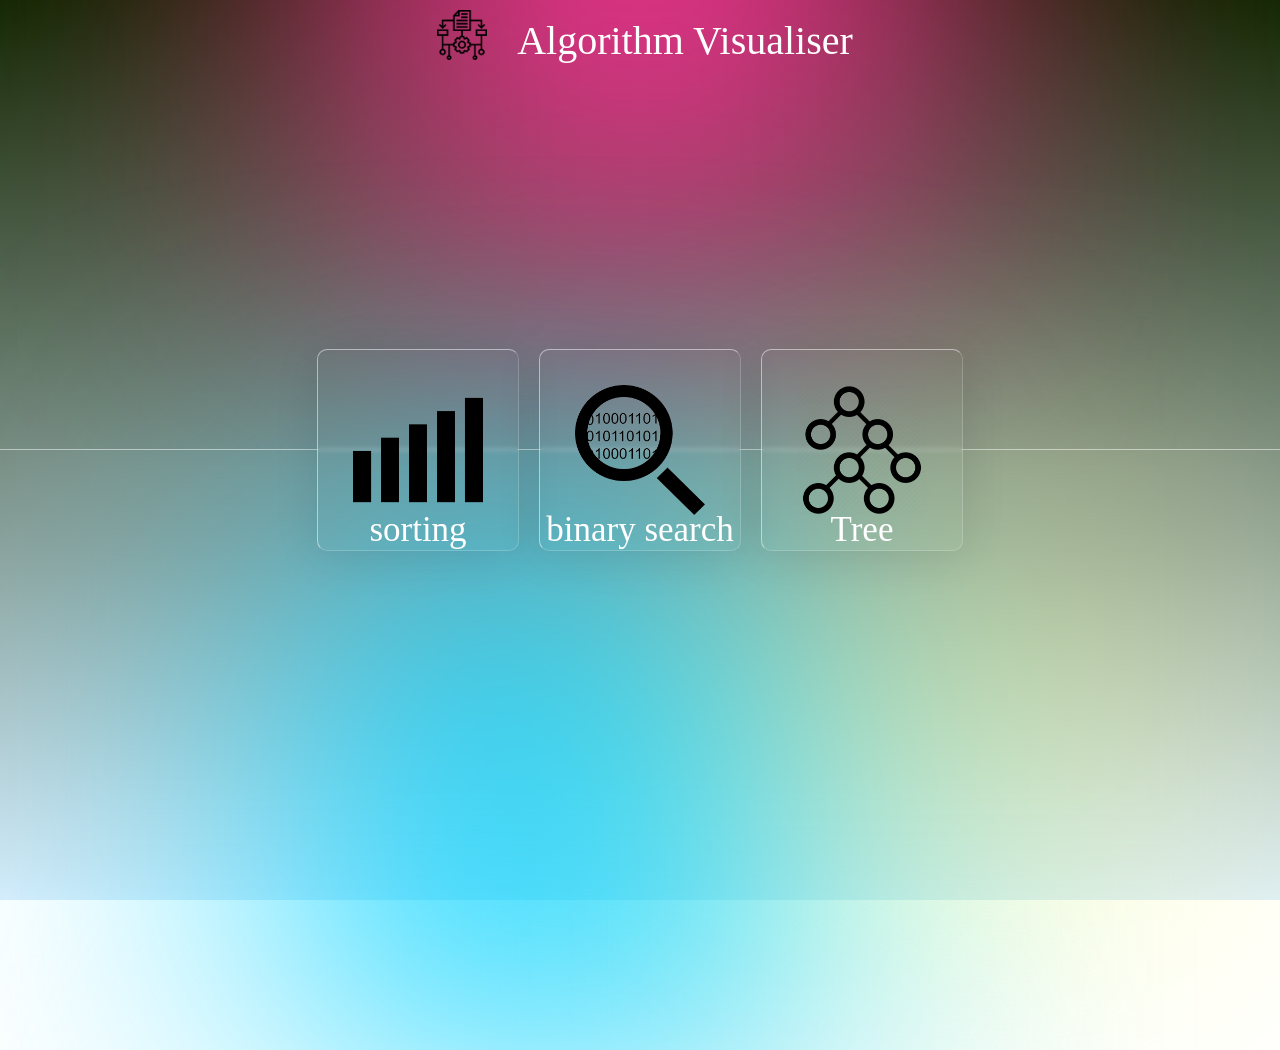
<file: index.html>
<!DOCTYPE html>
<html lang="en">
<head>
    <meta charset="UTF-8">
    <meta http-equiv="X-UA-Compatible" content="IE=edge">
    <meta name="viewport" content="width=device-width, initial-scale=1.0">
    <link rel="stylesheet" href="style.css">
    <title>Algo Vis</title>
</head>
<body>
      <div class="head">
          <div id="logo"><img src="icon.png" height="50px" width="50px" alt="logo"></div>
        <div class="text">Algorithm Visualiser</div></div>
      <div class="box">
        <div class="color"></div>
        <div class="color"></div>
        <div class="color"></div>
        <div class="ul">
          <div class="grid">
            <img src="sort.png" class="bsearch" height="130px" width="130px">
            <a href="sorting/sorting.html">sorting</a>
        </div>
        <div class="grid">
          <img src="binary.png" class="bsearch" height="130px" width="130px">
          <a href="binary search/bsearch.html">binary search</a>
      </div>
      <div class="grid">
        <img src="tree.png" class="bsearch" height="130px" width="130px">
        <a href="Tree Traversal/tree.html">Tree</a>
    </div>
        </div>
      </div>
      
</body>
</html>
</file>
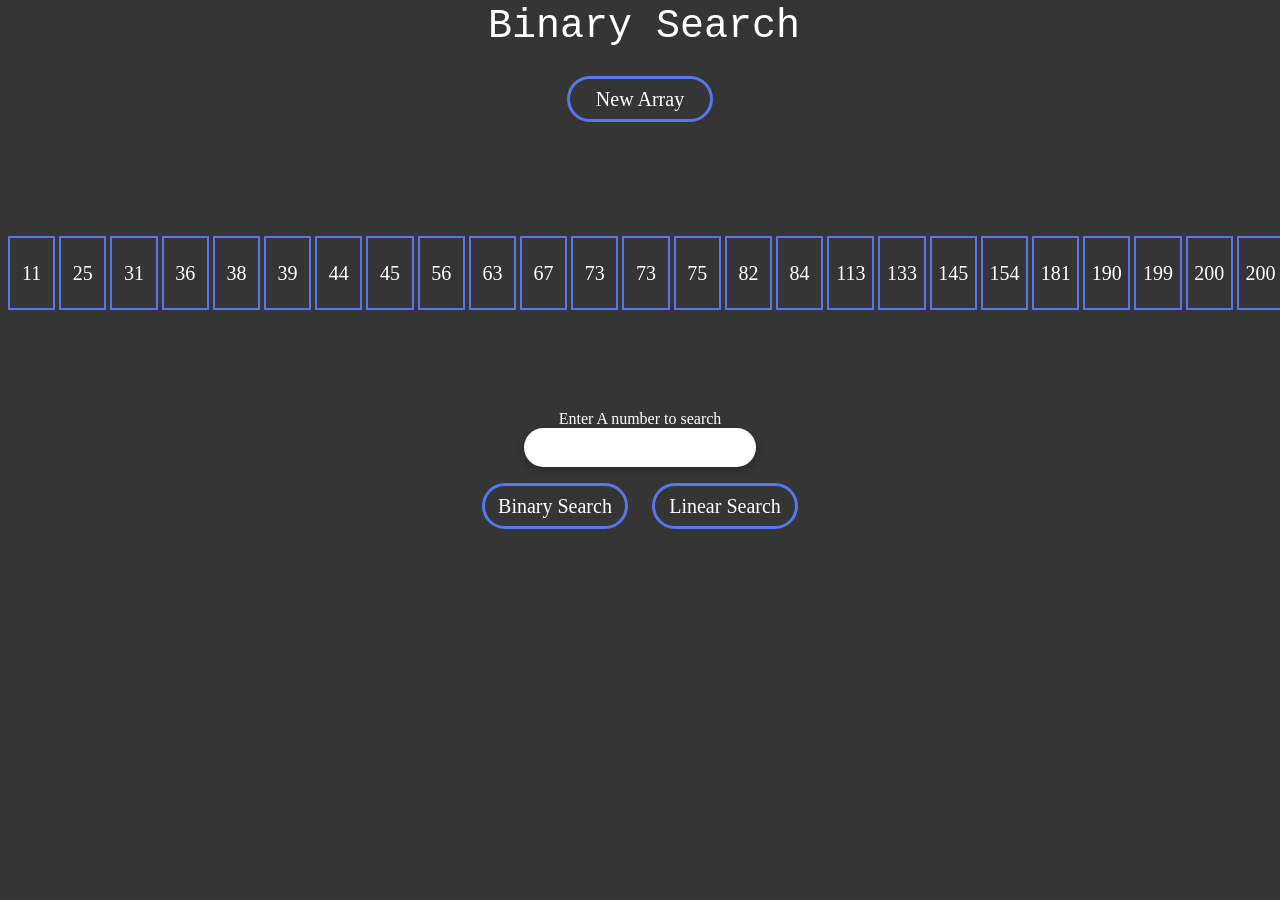
<file: binary search/bsearch.html>
<!DOCTYPE html>
<html lang="en">
<head>
    <meta charset="UTF-8">
    <meta http-equiv="X-UA-Compatible" content="IE=edge">
    <meta name="viewport" content="width=device-width, initial-scale=1.0">
    <link rel="stylesheet" href="bsearch.css">
    <title>Binary search</title>
</head>
<body>
       <div class="head">Binary Search</div>
       <div class="but">
       <div class="button" id="narray">New Array</div>
       
</div>
       <div id="array"></div>
       <div id="output"></div>
       <div class="input">
           <div class="text">Enter A number to search</div>
           <input id="num" type="number" ></div>
       <div class="but">
           <div class="button" id="bsearch">Binary Search</div>
           <div class="button" id="lsearch">Linear Search</div>
    </div>
    <script src="bsearch.js"></script>
</body>
</html>
</file>
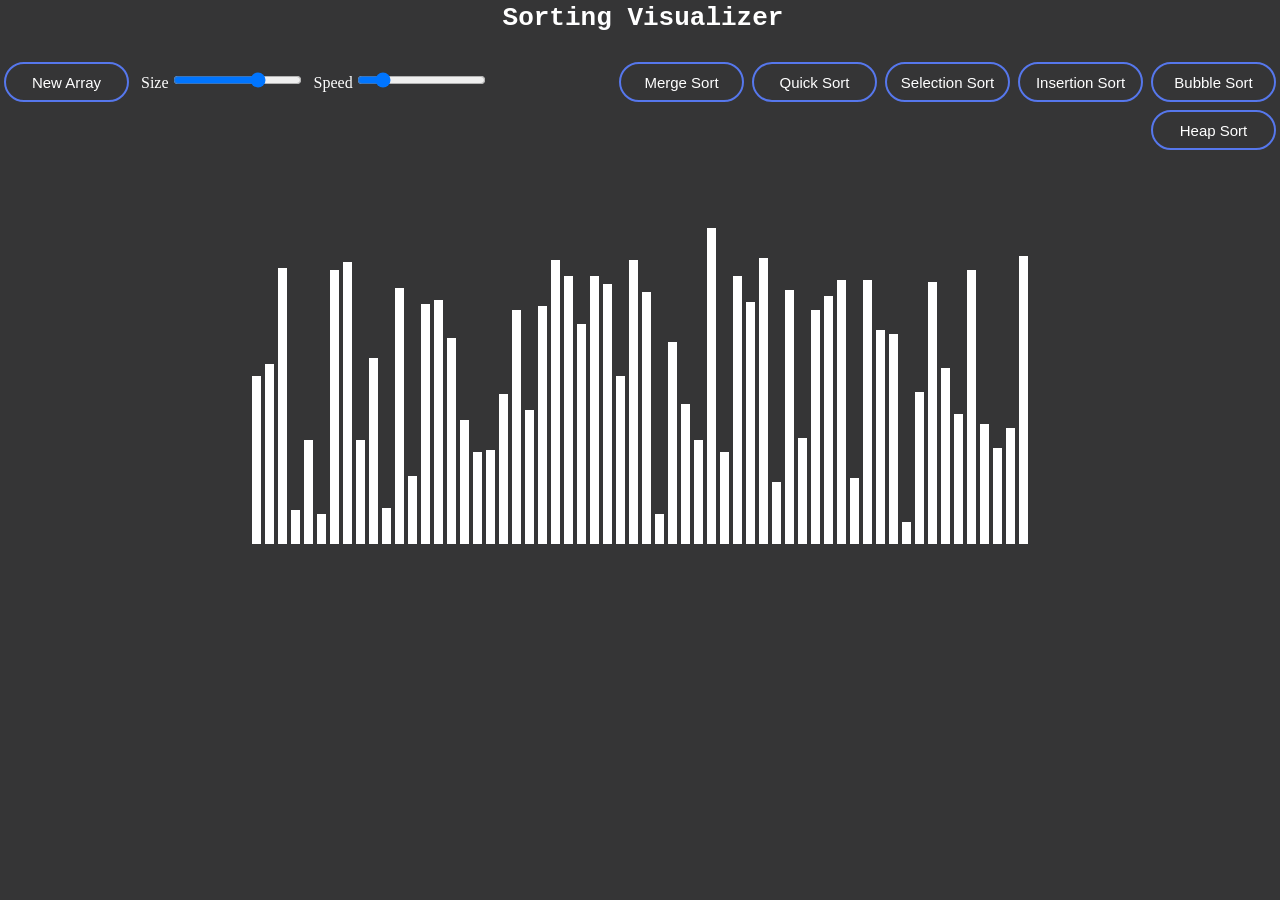
<file: sorting/sorting.html>
<!DOCTYPE html>
<html lang="en">
<head>
    <meta charset="UTF-8">
    <meta http-equiv="X-UA-Compatible" content="IE=edge">
    <meta name="viewport" content="width=device-width, initial-scale=1.0">
    <link rel="stylesheet" href="sorting.css">
    <title>sort</title>
</head>
<body>
    <div class="heading"><h1>Sorting Visualizer</h1></div>
    <div class="head">
        <button id="newarray" class="new">New Array</button>
        <span id="size">Size
            <input id="Size" type="range" min="5" max="100" step="1" value="70">
        </span>
        <span id="Speed">Speed
            <input id="speed" type="range" min="10" max="310" stepdown="10" value="60">
        </span>
        <button id="bubsort" class="but">Bubble Sort</button>
        <button class="but" id="insort">Insertion Sort</button>
        <button class="but" id="sesort">Selection Sort</button>
        <button class="but" id="qsort" >Quick Sort</button>
        <button class="but" id="msort">Merge Sort</button>
        <button class="but" id="hsort">Heap Sort</button>
        
    </div>
    <div class="bars" id="bars">

    </div>
    <script src="sorting.js"></script>
    
</body>
</html>
</file>
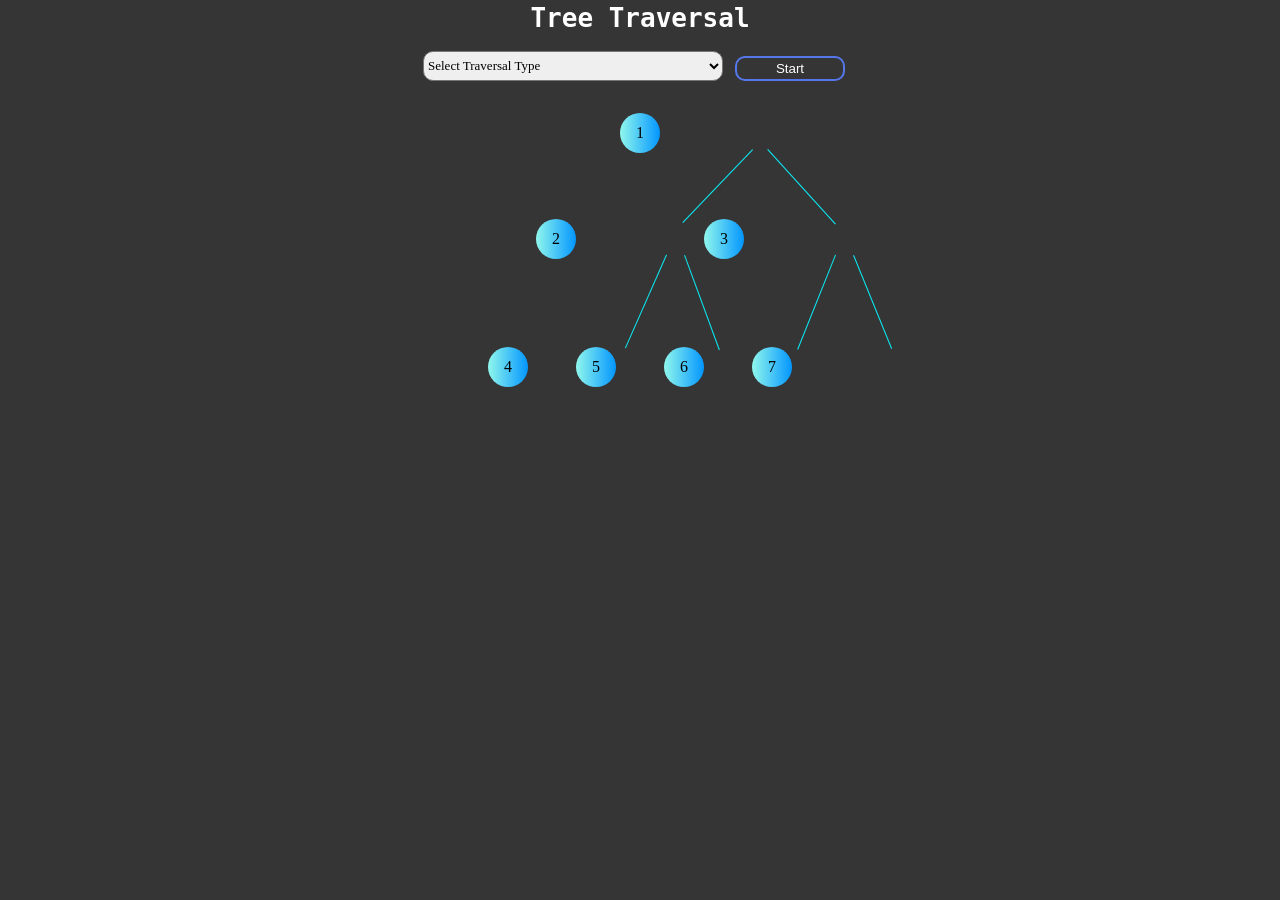
<file: Tree Traversal/tree.html>
<!DOCTYPE html>
<html lang="en">
<head>
    <meta charset="UTF-8">
    <meta http-equiv="X-UA-Compatible" content="IE=edge">
    <meta name="viewport" content="width=device-width, initial-scale=1.0">
    <link rel="stylesheet" href="tree.css">
    <title>Tree Traversal</title>
</head>
<body>
    <div class="heading"><h1>Tree Traversal</h1></div>
    <div class="selbox flex">
        <select name="select" id="select" placeholder="type">
            <option value>Select Traversal Type</option>
            <option value="inorder">In Order</option>
            <option value="preorder">Pre Order</option>
            <option value="postorder">Post Order</option>
        </select>
        <button class="but">Start</button>
    </div>
    <div class="tree">
        <div class="level flex">
            <div class="node flex" style="margin: 2px;">1</div>
        </div>
        <div class="level flex"> <div class="node flex" style="margin: 64px;">2</div> <div class="node flex" style="margin:64px;">3</div></div>
        <div class="level flex"> <div class="node flex t" >4</div> <div class="node flex t" >5</div> <div class="node flex t" >6</div> <div class="node flex t" >7</div></div>
        <div class="level"></div>
    </div>
    <div  id="l1"></div>
    <div  id="l2"></div>
    <div  id="l3"></div>
    <div  id="l4"></div>
    <div  id="l5"></div>
    <div  id="l6"></div>
    <div class="output"></div>
    <script src="tree.js"></script>
</body>
</html>
</file>
<file: style.css>
*{
    margin: 0;
    padding: 0;
}
body{
    overflow: hidden;
}
.head{
    display: flex;
    align-items: center;
    justify-content: center;
    font-size: 40px;
    position: absolute;
    top: 0;
    width: 100%;
    z-index: 5;
   color: white;
}
.box{
     position: absolute;
     height: 100vh;
     width: 100%;
     background:linear-gradient(to bottom,#122802,#dff1ff);
    
     color: white;
     display: flex;
     align-items: center;
     justify-content: center;
}
.box::before{
    content: '';
    position: absolute;
    bottom: 0;
    width: 100%;
    height: 50%;
    z-index: 2;
    backdrop-filter:blur(50px);
    border-top: 1px solid rgb(255,255,255,0.5);
}
.box .color{
    position: absolute;
    filter: blur(150px);
}
.box .color:nth-child(1){
    height: 600px;
    width: 600px;
    background: #ff359b;
    top: -350px;
    z-index: 0;
}
.box .color:nth-child(2){
    height: 500px;
    width: 500px;
    background: #00d2ff;
    bottom: -150px;
    left: 300px;
    z-index: 0;
}
.box .color:nth-child(3){
    height: 300px;
    width: 300px;
    background: #fffd87;
    bottom: 50px;
    right: 150px;
    z-index: 0;
}
.ul{
    position: relative;
    display: flex;
    align-items: center;
    justify-content: center;
    z-index: 3;
}
.ul .grid{
    position: relative;
    display: flex;
    align-items: center;
    justify-content: center;
    margin: 10px;
    width: 200px;
    height: 200px;
    border: 1px solid rgb(255,255,255,0.5);
    border-radius: 10px;
    border-right: 1px solid rgb(255,255,255,0.2);
    border-bottom: 1px solid rgb(255,255,255,0.2);
     box-shadow:0 5px 45px rgba(0,0,0,0.1) ;
     backdrop-filter: blur(2px);
     transition: 0.5s;
     overflow: hidden;
}
.ul .grid:hover{
    transform: translateY(-20px);
}
.ul .grid::before{
    content: '';
    position: absolute;
    top: 0;
    left: 0;
    width: 50px;
    height: 100%;
    background: rgba(255,255,255,0.5);
    transform: skewX(45deg) translateX(300px);
   transition: 0.5s;
}
.bsearch{
    position: absolute;
    z-index: -2;
}
.text{
    margin-left: 20px;
}
#logo{
    margin: 10px;
}
a{  
    position:absolute;
    bottom: 0;
    color: rgb(255, 255, 255);
    font-size: 35px;
    width: inherit;
    text-align: center;
    text-decoration: none;
}
</file>
<file: binary search/bsearch.css>
*{
    margin: 0;
    padding: 0;
}
body{
    background-color: #353536;
    color: white;

}
.head{
    display: flex;
    align-items: center;
    justify-content: center;
    font-size: 40px;
    margin: 4px;
    margin-bottom: 15px;
    width: 100%;
    font-family: monospace;
}
#array{
    display: flex;
    align-items: center;
    justify-content: center;
    height: 150px; 
    width: 100%;
    margin:6px;
    margin-top: 70px;
    
}
#output{
    display: flex;
    align-items: center;
    justify-content: center;
    color: red;
    font-size: 40px;
    height: 50px; 
    width: 100%;
    margin:6px;
}
.input{
    display: flex;
    flex-direction: column;
    align-items: center;
    justify-content: center;
    margin: 4px;
    
}
.but{
    display: flex;
    align-items: center;
    justify-content: center;
    padding: 6px;
}
.button{
    display: flex;
    align-items: center;
    justify-content: center;
    margin-left: 12px;
    margin-right: 12px;
    margin-top: 6px;
    height: 40px;
    width: 140px;
    font-size: 20px;
    background-color: transparent;
    color: white;
    border-radius: 25px;
    border-style: solid;
    border-color: #5677EC;
}
.button:hover{
   background-color: pink;
   border-style: hidden;
   color: black;
   cursor: pointer;
   
}
input {
    background-color: #fff;
    border: none;
    border-radius: 25px;
    box-shadow: 0 4px 10px rgba(0, 0, 0, 0.2);
    font-family: inherit;
    font-size: 1rem;
    padding: 1rem;
    height: 7px;
    min-width: 200px;
}
input:focus{
    outline: none;
}
.boxes{
    height: 70px;
    width: 56px;
    font-size: 20px;
    margin: 2px;
    border: 2px rgb(86, 119, 236) solid ;
   
    display: flex;
    align-items: center;
    justify-content: center;
}

.container{
    height: 60px;
    width: 160px;
}
</file>
<file: sorting/sorting.css>
*{
    margin: 0;
    padding: 0;
    
}
body{
    background-color: #353536;
}
.heading{
    text-align: center;
    height: 52px;
    width: 100%;
    padding: 3px;
    color: white;
    font-family: monospace;
}
button{
    border-style: solid;
    border-color: #5677EC;
    border-radius: 20px;
    margin:4px ;
    background-color: transparent;
    color: white;
    height: 40px;
    width: 125px;
    font-size: 15px;
}
button:hover{
    cursor: pointer;
    background-color: white;
    color: black
}
button:active{
    outline: none;
}
.but{
    float:right;
    margin: 4px;
}

   

.heights{
    background-color:white;
    width: 9px;
    margin: 2px;
}

.bars{
    margin-top: 130px;
    
    display: flex;
    height: 310px;
    align-items: flex-end;
    justify-content: center;
}

#size{
    color: white;
    margin: 4px;
}
#Speed{
    color: white;
    margin: 4px;
}
</file>
<file: Tree Traversal/tree.css>
*{
    margin: 0;
    padding: 0;
    box-sizing: border-box;
}

body{
    background-color: #353536;
}
.flex{
    display: flex;
    align-items: center;
    justify-content: center;
}
.heading{
    text-align: center;
    height: 50px;
    width: 100%;
    padding: 3px;
    color: white;
    font-family: monospace;
}

select{
    width: 300px;
    height: 30px;
    border-radius: 10px;
    font-size: small;
    font-family: Georgia, 'Times New Roman', Times, serif;
}
select:focus{
    outline: none;
}
.tree{
    flex-direction: column;
    width: 100%;
    margin-top: 30px;
}

.node{
    height: 40px;
    width: 40px;
    background:linear-gradient(
        to right,
        #90F7EC,
        #0396FF
    );
    border-radius: 50%;
     margin-left: 10px;
     margin-top: 7px;
}
#l1{
    border-top: 1px solid rgb(9, 237, 245);
    position: absolute;
    top: 150.386px;
    left: 752.728px;
    width: 100.7903px;
    z-index: 1;
    transform: rotate(133.815deg);
    transform-origin: 0px 0px;
}
#l2{
    border-top: 1px solid rgb(9, 237, 245);
    position: absolute;
    top: 149.386px;
    left: 767.728px;
    width: 100.7903px;
    z-index: 1;
    transform: rotate(407.815deg);
    transform-origin: 0px 0px;
}
#l3{
    border-top: 1px solid rgb(9, 237, 245);
    position: absolute;
    top: 255.386px;
    left: 666.728px;
    width: 101.7903px;
    z-index: 1;
    transform: rotate(113.815deg);
    transform-origin: 0px 0px;
}
#l4{
    border-top: 1px solid rgb(9, 237, 245);
    position: absolute;
    top: 255.386px;
    left: 684.728px;
    width: 100.7903px;
    z-index: 1;
    transform: rotate(69.815deg);
    transform-origin: 0px 0px;
}
#l5{
    border-top: 1px solid rgb(9, 237, 245);
    position: absolute;
    top: 255.386px;
    left: 835.728px;
    width: 101.7903px;
    z-index: 1;
    transform: rotate(111.815deg);
    transform-origin: 0px 0px;
}
#l6{
    border-top: 1px solid rgb(9, 237, 245);
    position: absolute;
    top: 255.386px;
    left: 853.728px;
    width: 100.7903px;
    z-index: 1;
    transform: rotate(67.815deg);
    transform-origin: 0px 0px;
}
.t{
  margin: 24px;
}
.but{
    display: flex;
    align-items: center;
    justify-content: center;
    padding: 6px;
}
button{
    display: flex;
    align-items: center;
    justify-content: center;
    margin-left: 12px;
    margin-right: 12px;
    margin-top: 6px;
    height: 25px;
    width: 110px;
    background-color: transparent;
    color: white;
    border-radius: 10px;
    border-style: solid;
    border-color: #5677EC;
}
button:hover{
   background-color: pink;
   border-style: hidden;
   color: black;
   cursor: pointer;
   
}
button:focus{
    outline: none;
}
.output{
    display: flex;
    align-items: center;
    justify-content: center;
    height:100px;
    width: 100%;
    
}
</file>
